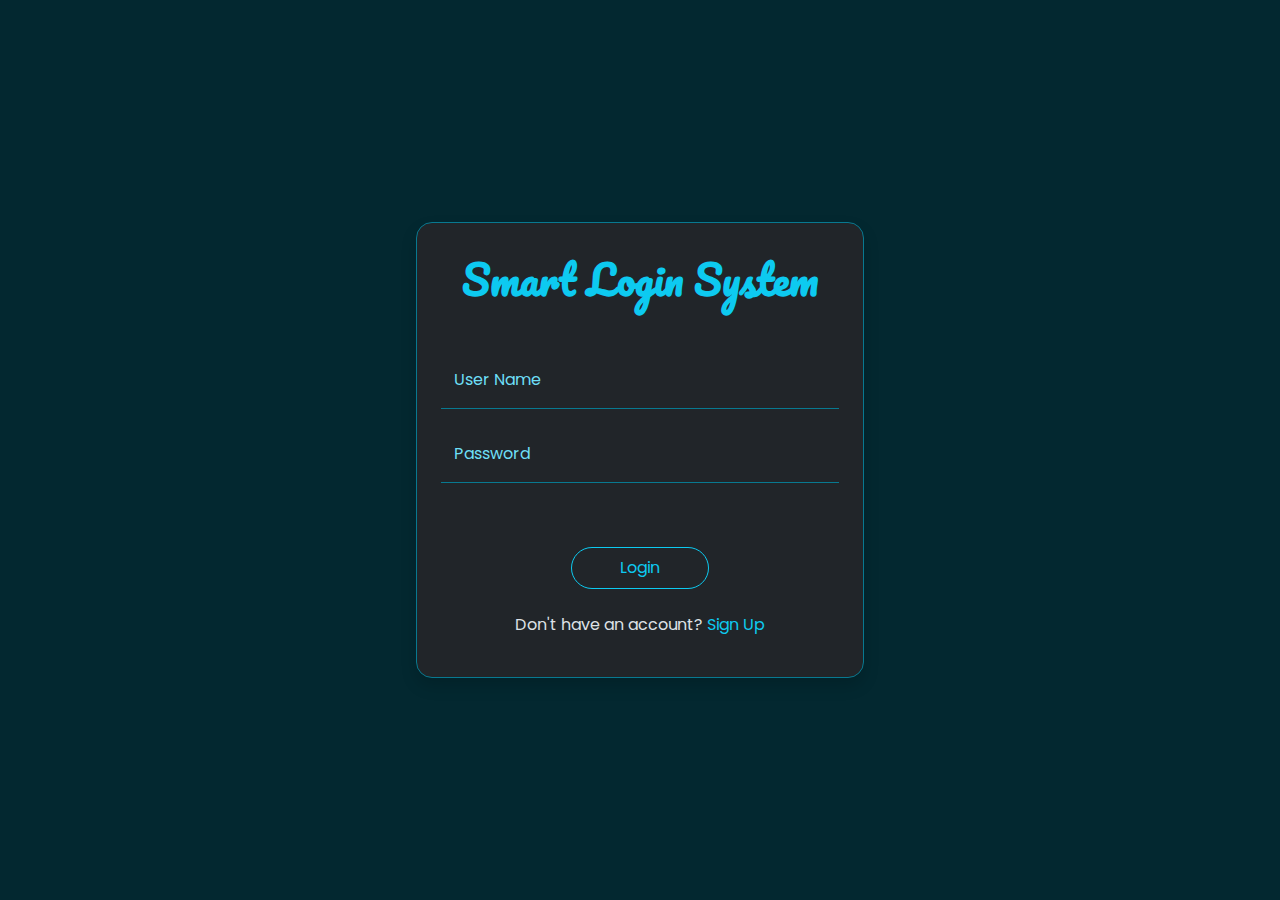
<file: index.html>
<!DOCTYPE html>
<html lang="en">
  <head>
    <meta charset="utf-8" />
    <meta name="viewport" content="width=device-width, initial-scale=1" />
    <title>Smart login system</title>

    <link rel="icon" href="images/login.png" />

    <!-- Bootstrap -->
    <link rel="stylesheet" href="css/bootstrap.min.css" />

    <!-- Fonts -->
    <link rel="preconnect" href="https://fonts.googleapis.com" />
    <link rel="preconnect" href="https://fonts.gstatic.com" crossorigin />
    <link
      href="https://fonts.googleapis.com/css2?family=Pacifico&family=Poppins:wght@100;200;300;400;500;600;700;800;900&display=swap"
      rel="stylesheet"
    />

    <!-- CSS Style -->
    <link rel="stylesheet" href="css/style.css" />
  </head>

  <body data-bs-theme="dark" class="bg-info-subtle">
    <!-- <form> -->

    <div
      class="container mx-auto bg-dark border border-info-subtle rounded-4 p-4 shadow text-center"
    >
      <h1 class="text-center mt-2 mb-5 text-info display-6 fw-bold">
        Smart Login System
      </h1>
      <div class="form-floating mb-3">
        <input
          type="text"
          class="form-control border-info-subtle"
          id="signInName"
          placeholder=""
        />
        <label for="signInName" class="text-info-emphasis">User Name </label>
      </div>

      <div class="form-floating mb-3">
        <input
          type="password"
          class="form-control border-info-subtle"
          id="signInPassword"
          placeholder=""
        />
        <label for="signInPassword" class="text-info-emphasis"> Password</label>
      </div>
      <span class="text-danger" id="loginEmpty"
        >please enter username and password</span
      >
      <span class="text-danger" id="incorrect"
        >incorrect username or password</span
      >
      <div class="d-flex justify-content-center">
        <button
          type="submit"
          class="btn btn-outline-info px-5 py-2 mt-5 rounded-pill"
          id="signInBtn"
          onclick="login()"
        >
          Login
        </button>
      </div>

      <div class="accountSignup text-center mt-4">
        <p>
          Don't have an account?
          <a href="signup.html" class="text-info fw-norml text-decoration-none"
            >Sign Up</a
          >
        </p>
      </div>
    </div>

    <!-- </form> -->

    <!-- <js bootstrap> -->

    <script src="js/bootstrap.bundle.min.js"></script>

    <!-- </js bootstrap> -->

    <!-- <js> -->

    <script src="js/index.js"></script>

    <!-- </js> -->
  </body>
</html>
</file>
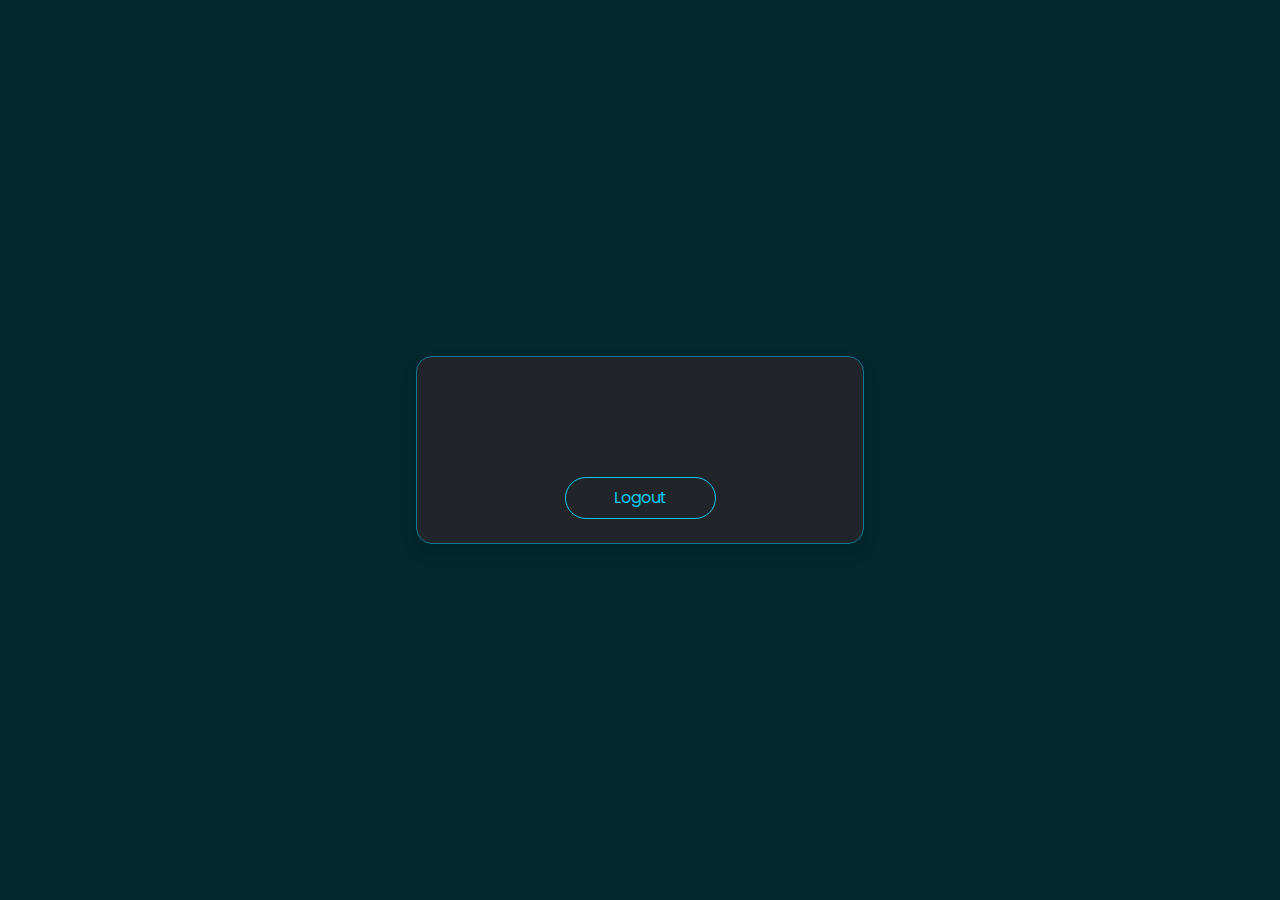
<file: home.html>
<!DOCTYPE html>
<html lang="en">
  <head>
    <meta charset="utf-8" />
    <meta name="viewport" content="width=device-width, initial-scale=1" />
    <title>Smart login system</title>

    <link rel="icon" href="images/login.png" />

    <!-- Bootstrap -->
    <link rel="stylesheet" href="css/bootstrap.min.css" />

    <!-- Fonts -->
    <link rel="preconnect" href="https://fonts.googleapis.com" />
    <link rel="preconnect" href="https://fonts.gstatic.com" crossorigin />
    <link
      href="https://fonts.googleapis.com/css2?family=Pacifico&family=Poppins:wght@100;200;300;400;500;600;700;800;900&display=swap"
      rel="stylesheet"
    />

    <!-- CSS Style -->
    <link rel="stylesheet" href="css/style.css" />
  </head>

  <body data-bs-theme="dark" class="bg-info-subtle">
    <!-- <form> -->

    <div
      class="container mx-auto bg-dark border border-info-subtle rounded-4 p-4 shadow text-center"
    >
      <h1
        class="text-center mt-2 mb-5 text-info display-6 fw-bold"
        id="welcome"
      ></h1>
      <div class="d-flex justify-content-center">
        <button
          type="submit"
          class="btn btn-outline-info px-5 py-2 mt-5 rounded-pill"
          id="logOutBtn"
          onclick="logout()"
        >
          Logout
        </button>
      </div>
    </div>

    <!-- <js bootstrap> -->

    <script src="js/bootstrap.bundle.min.js"></script>

    <!-- </js bootstrap> -->

    <!-- <js> -->

    <script src="js/index.js"></script>

    <!-- </js> -->
  </body>
</html>
</file>
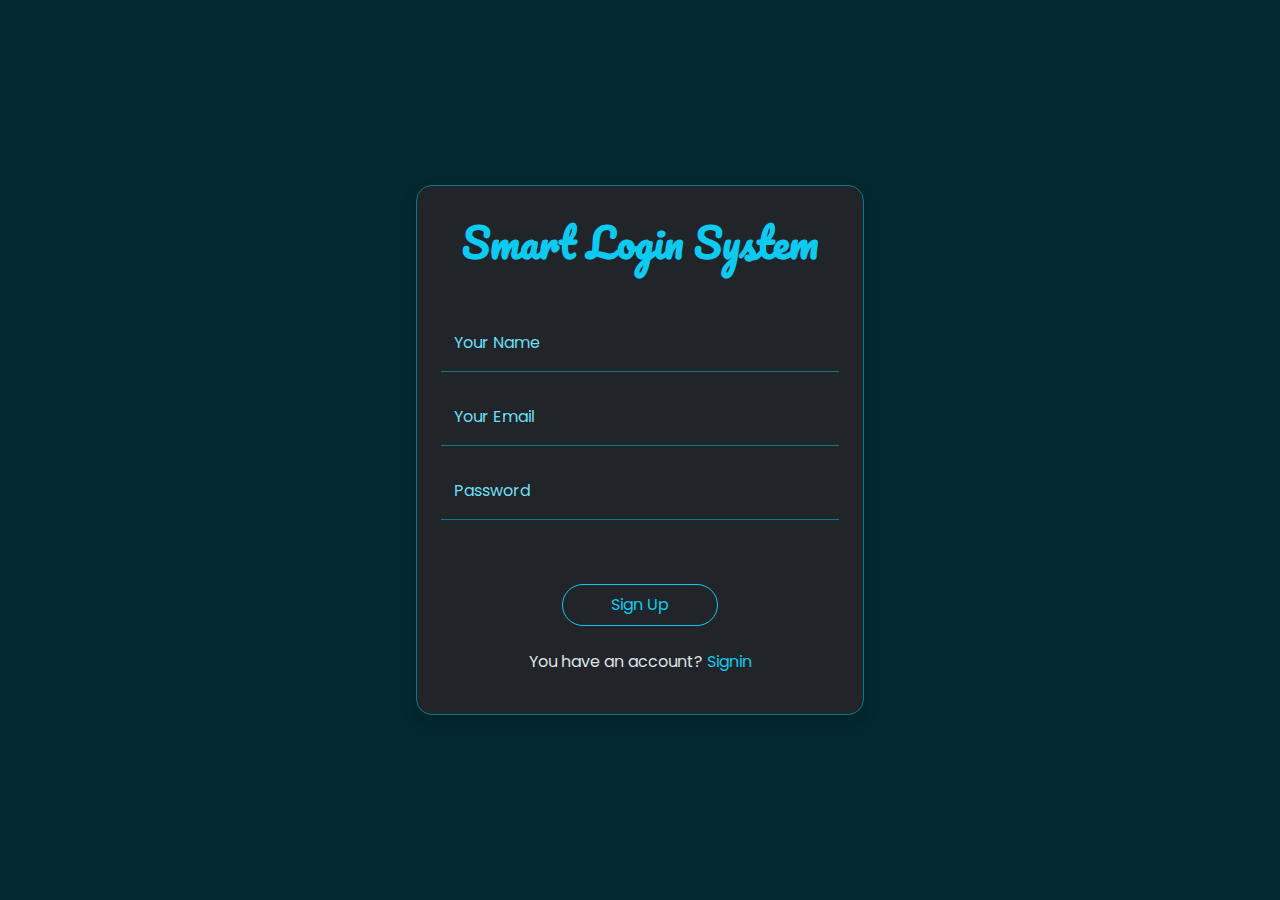
<file: signup.html>
<!DOCTYPE html>
<html lang="en">
  <head>
    <meta charset="utf-8" />
    <meta name="viewport" content="width=device-width, initial-scale=1" />
    <title>Smart login system</title>

    <link rel="icon" href="images/login.png" />

    <!-- Bootstrap -->
    <link rel="stylesheet" href="css/bootstrap.min.css" />


    <!-- Fonts -->
    <link rel="preconnect" href="https://fonts.googleapis.com" />
    <link rel="preconnect" href="https://fonts.gstatic.com" crossorigin />
    <link
      href="https://fonts.googleapis.com/css2?family=Pacifico&family=Poppins:wght@100;200;300;400;500;600;700;800;900&display=swap"
      rel="stylesheet"
    />

    <!-- CSS Style -->
    <link rel="stylesheet" href="css/style.css" />
  </head>

  <body data-bs-theme="dark" class="bg-info-subtle">
    <!-- <form> -->

    <div
      class="container mx-auto bg-dark border border-info-subtle rounded-4 p-4 shadow text-center"
    >
      <h1 class="text-center mt-2 mb-5 text-info display-6 fw-bold">
        Smart Login System
      </h1>
      <div class="form-floating mb-3">
        <input
          type="text"
          class="form-control border-info-subtle"
          id="signUpName"
          placeholder=""
        />
        <i class="fa-solid fa-check position-absolute text-success d-none"></i>
        <label for="signUpName" class="text-info-emphasis">Your Name </label>
      </div>
      <div class="form-floating mb-3">
        <input
          type="email"
          class="form-control border-info-subtle"
          id="signUpEmail"
          placeholder=""
        />
        <i class="fa-solid fa-check position-absolute text-success d-none"></i>
        <label for="signUpEmail" class="text-info-emphasis">Your Email </label>
      </div>

      <div class="form-floating mb-3">
        <input
          type="password"
          class="form-control border-info-subtle position-relative"
          id="signUpPassword"
          placeholder=""
        />
        <i class="fa-solid fa-check position-absolute text-success d-none"></i>
        <label for="signUpPassword" class="text-info-emphasis">
          Password
        </label>
      </div>
      <span class="text-danger" id="requiredInputs">All Fields Required</span>
      <span class="text-danger" id="existEmail">email is already exist</span>
      <span class="text-success">Success</span>
      <div class="d-flex justify-content-center">
        <button
          type="submit"
          class="btn btn-outline-info px-5 py-2 mt-5 rounded-pill"
          id="signUpBtn"
          onclick="signUp()"
        >
          Sign Up
        </button>
      </div>

      <div class="accountSignin text-center mt-4">
        <p>
          You have an account?
          <a href="index.html" class="text-info fw-norml text-decoration-none"
            >Signin</a
          >
        </p>
      </div>
    </div>

    <!-- </form> -->

    <!-- <js bootstrap> -->

    <script src="js/bootstrap.bundle.min.js"></script>

    <!-- </js bootstrap> -->

    <!-- <js> -->

    <script src="js/index.js"></script>

    <!-- </js> -->
  </body>
</html>
</file>
<file: css/style.css>
textarea {
  resize: none;
}

.btn-outline-info,
.modal-footer .btn {
  --bs-btn-color: #0dcaf0;
  --bs-btn-border-color: #0dcaf0;
  --bs-btn-hover-color: #000;
  --bs-btn-hover-bg: #0dcaf0;
  --bs-btn-bg: #212529;
  --bs-btn-hover-border-color: #0dcaf0;
  --bs-btn-focus-shadow-rgb: 13, 202, 240;
  --bs-btn-active-color: #000;
  --bs-btn-active-bg: #0dcaf0;
  --bs-btn-active-border-color: #0dcaf0;
  --bs-btn-active-shadow: inset 0 3px 5px rgba(0, 0, 0, 0.125);
  --bs-btn-disabled-color: #0dcaf0;
  --bs-btn-disabled-bg: transparent;
  --bs-btn-disabled-border-color: #0dcaf0;
  --bs-gradient: none;
}

body {
  font-family: "Poppins", sans-serif;
  display: flex;
  align-items: center;
  height: 100vh;
}

h1,
h2,
h3,
h4,
h5,
h6 {
  font-family: "Pacifico", cursive;
  position: relative;
}


.form-control,
.form-control:focus {
  border-radius: 0;
  border-top: none;
  border-left: none;
  border-right: none;
  box-shadow: none;
}

i {
  bottom: 50%;
  transform: translate(-50%);
  left: 90%;
}

span {
  display: none;
}

@media screen and (max-width:1200px) {
  .container {
    width: 40%;
  }
}

@media screen and (max-width:900px) {
  .container {
    width: 60%;
  }
}

@media screen and (max-width:580px) {
  .container {
    width: 70%;
  }
}

@media screen and (min-width:1201px) {
  .container {
    width: 35%;
  }
}
</file>
